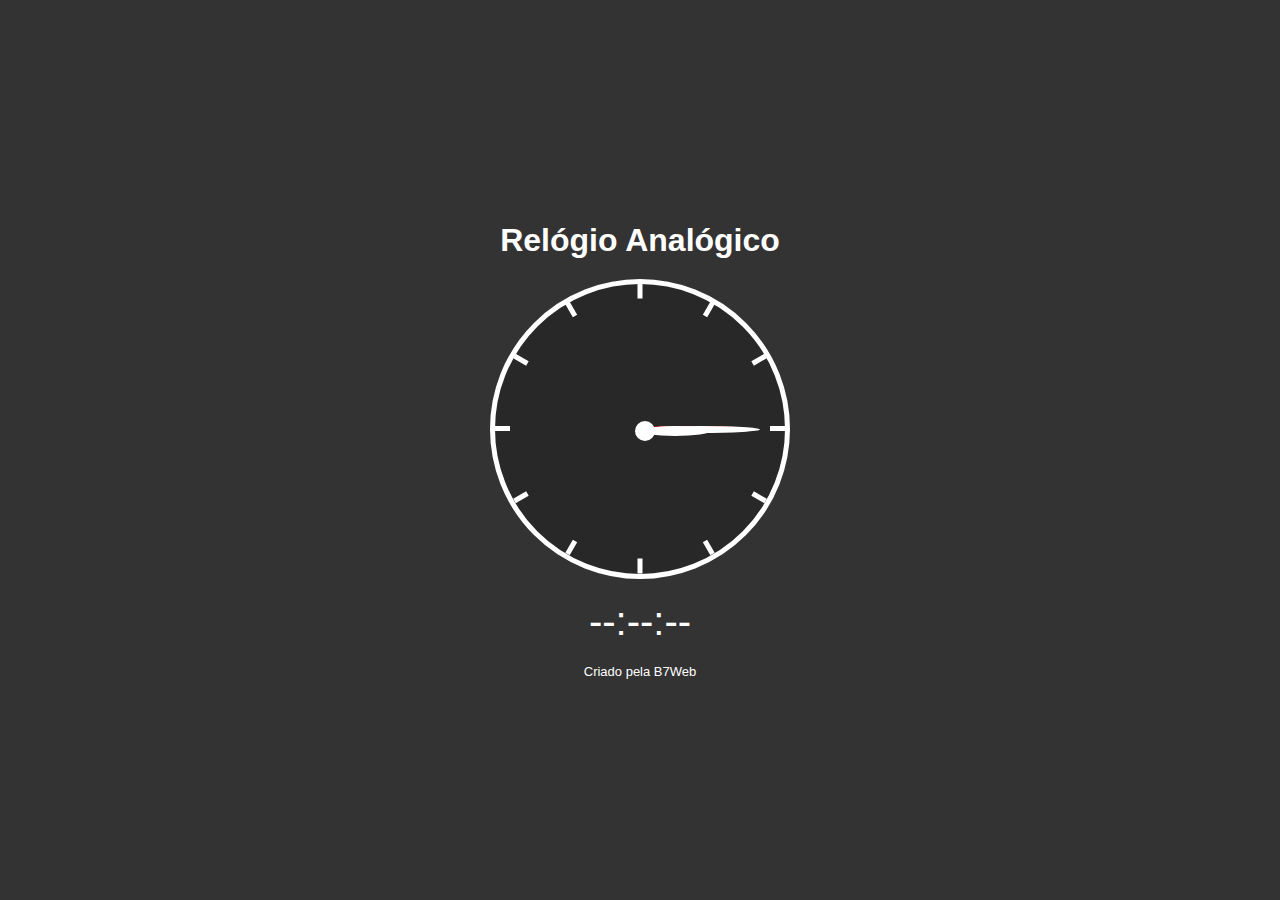
<file: analog-clock/index.html>
<!DOCTYPE html>
<html lang="pt">
<head>
    <meta charset="UTF-8">
    <meta http-equiv="X-UA-Compatible" content="IE=edge">
    <meta name="viewport" content="width=device-width, initial-scale=1.0">
    <title>Relógio Analógico</title>
    <link rel="stylesheet" href="style.css" />
</head>
<body>
    <h1>Relógio Analógico</h1>

    <div class="relogio">
        <div class="riscos">
            <div class="risco" style="transform: rotate(0deg)"><div class="ponto"></div></div>
            <div class="risco" style="transform: rotate(30deg)"><div class="ponto"></div></div>
            <div class="risco" style="transform: rotate(60deg)"><div class="ponto"></div></div>
            <div class="risco" style="transform: rotate(90deg)"><div class="ponto"></div></div>
            <div class="risco" style="transform: rotate(120deg)"><div class="ponto"></div></div>
            <div class="risco" style="transform: rotate(150deg)"><div class="ponto"></div></div>
            <div class="risco" style="transform: rotate(180deg)"><div class="ponto"></div></div>
            <div class="risco" style="transform: rotate(210deg)"><div class="ponto"></div></div>
            <div class="risco" style="transform: rotate(240deg)"><div class="ponto"></div></div>
            <div class="risco" style="transform: rotate(270deg)"><div class="ponto"></div></div>
            <div class="risco" style="transform: rotate(300deg)"><div class="ponto"></div></div>
            <div class="risco" style="transform: rotate(330deg)"><div class="ponto"></div></div>
        </div>
        <div class="ponteiros">
            <div class="p p_s"></div>
            <div class="p p_m"></div>
            <div class="p p_h"></div>
            <div class="encaixe"></div>
        </div>
    </div>
    <div class="digital">--:--:--</div>

    <footer>Criado pela B7Web</footer>

    <script src="script.js"></script>
</body>
</html>
</file>
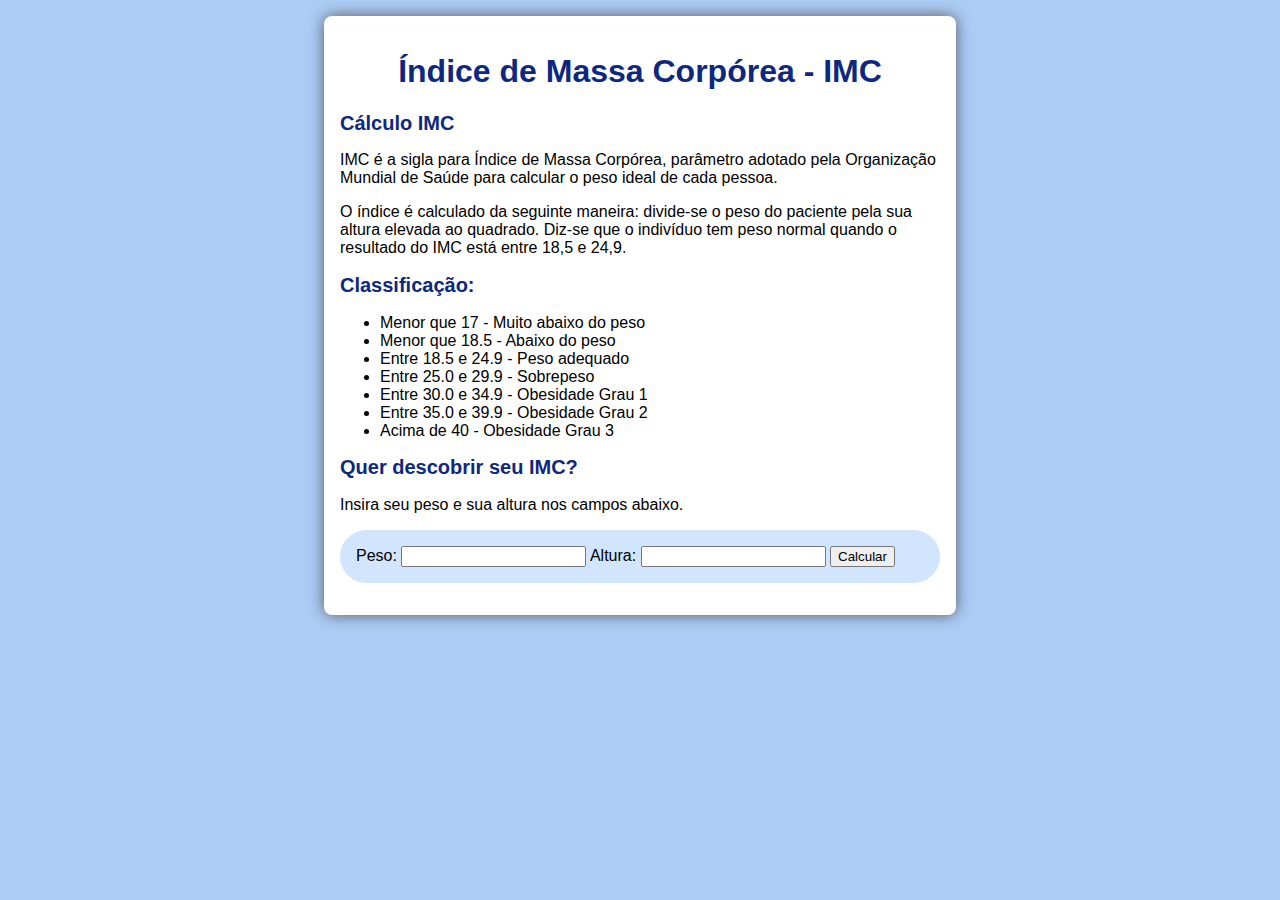
<file: calculadora de IMC/index.html>
<!DOCTYPE html>
<html lang="pt-BR">
<head>
    <meta charset="UTF-8">
    <meta http-equiv="X-UA-Compatible" content="IE=edge">
    <meta name="viewport" content="width=device-width, initial-scale=1.0">
    <title>IMC</title>
    <link rel="stylesheet" href="style.css">
    <script src="script.js"></script>
</head>
<body>
    <section>
        <h1>Índice de Massa Corpórea - IMC</h1>
        <h2>Cálculo IMC</h2>
        <p>
            IMC é a sigla para Índice de Massa Corpórea, parâmetro adotado pela Organização Mundial de Saúde para calcular o peso ideal de cada pessoa.
        </p>
        <p>
            O índice é calculado da seguinte maneira: divide-se o peso do paciente pela sua altura elevada ao quadrado. Diz-se que o indivíduo tem peso normal quando o resultado do IMC está entre 18,5 e 24,9.
        </p>
        <h2>Classificação:</h2>
        <p>
            <ul>
            <li>Menor que 17 - Muito abaixo do peso</li>
            <li>Menor que 18.5 - Abaixo do peso</li>
            <li>Entre 18.5 e 24.9 - Peso adequado</li>
            <li>Entre 25.0 e 29.9 - Sobrepeso</li>
            <li>Entre 30.0 e 34.9 - Obesidade Grau 1</li>
            <li> Entre 35.0 e 39.9 - Obesidade Grau 2</li>
            <li>Acima de 40 - Obesidade Grau 3</li>
            </ul>
        </p>
        <h2>Quer descobrir seu IMC?</h2>
        <p>
            Insira seu peso e sua altura nos campos abaixo.
        </p>
        <form id="lol">
            <label for="peso">
                Peso:
                <input type="number" name="peso">
            </label>
            <label for="altura">
                Altura:
                <input type="number" name="altura">
            </label>
            <input type="button" value="Calcular" onclick="calcular()">
        </form>
        <p id="resultado"></p>
        
    </section>
</body>
</html>
</file>
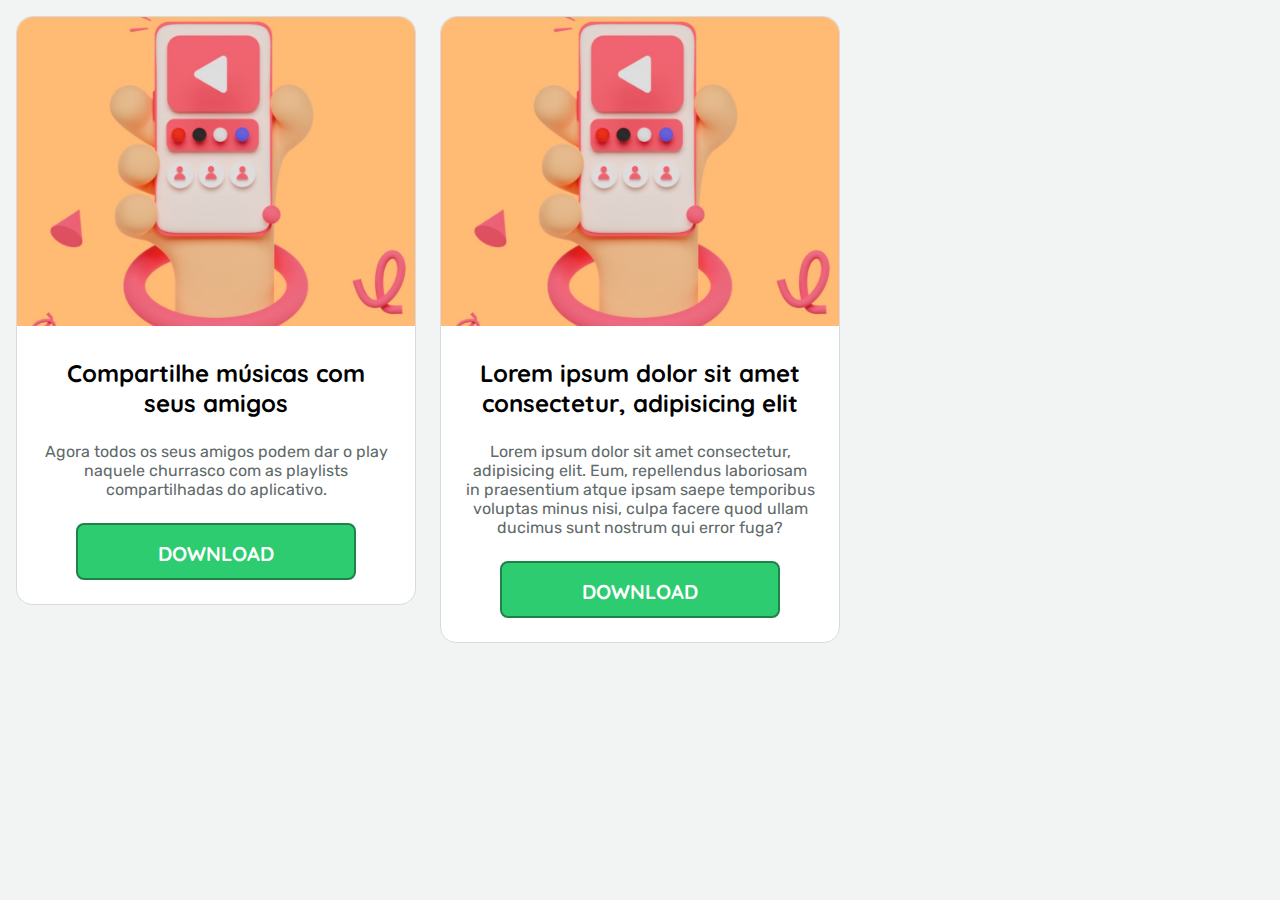
<file: card/index.html>
<!DOCTYPE html>
<html lang="pt-br">
<head>
  <meta charset="UTF-8">
  <meta http-equiv="X-UA-Compatible" content="IE=edge">
  <meta name="viewport" content="width=device-width, initial-scale=1.0">
  <title>Card</title>
  <link rel="stylesheet" href="style.css">
</head>
<body>
  <div class="container">
    <div>
      <div class="card">
        <img class="img-card" src="imagens/Image 1@3x.jpg" alt="card">
        <h1 class="title-card">
          Compartilhe músicas com seus amigos
        </h1>
        <p class="p-card">
          Agora todos os seus amigos podem dar o play naquele churrasco  com as playlists compartilhadas do aplicativo.
        </p>
        <button class="button button-green">Download</button>
      </div>
    </div>
    <div>
      <div class="card">
        <img class="img-card" src="imagens/Image 1@3x.jpg" alt="card">
        <h1 class="title-card">
          Lorem ipsum dolor sit amet consectetur, adipisicing elit
        </h1>
        <p class="p-card">
          Lorem ipsum dolor sit amet consectetur, adipisicing elit. Eum, repellendus laboriosam in praesentium atque ipsam saepe temporibus voluptas minus nisi, culpa facere quod ullam ducimus sunt nostrum qui error fuga?
        </p>
        <button class="button button-green">Download</button>
      </div>
    </div>
  </div>
</body>
</html>
</file>
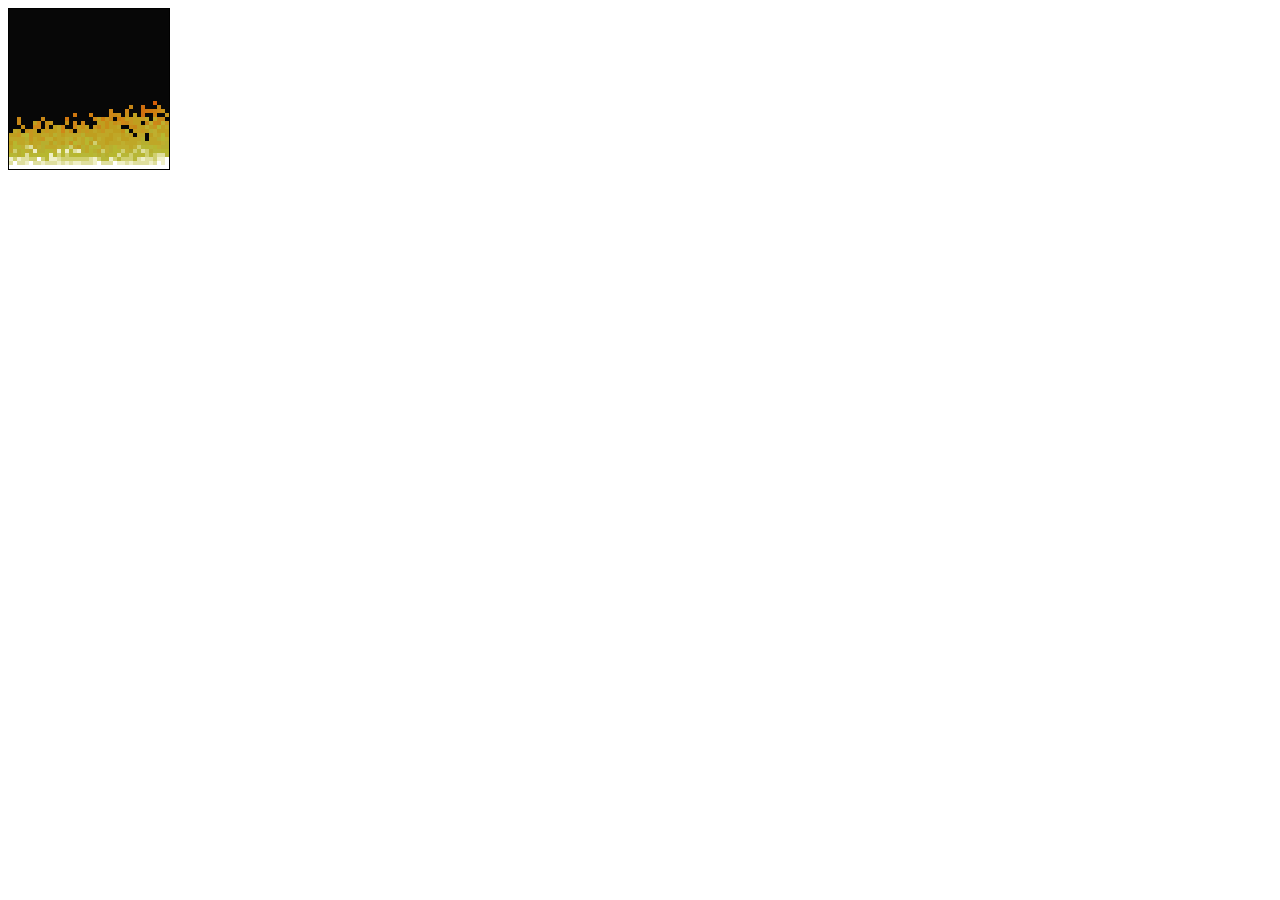
<file: doom-fire-algorithm/index.html>
<!DOCTYPE html>
<html lang="en">
<head>
    <meta charset="UTF-8">
    <meta http-equiv="X-UA-Compatible" content="IE=edge">
    <meta name="viewport" content="width=device-width, initial-scale=1.0">
    <title>Doom Fire</title>
    <link rel="stylesheet" href="style.css">
</head>
<body>
    <div id="fireCanvas"></div>
    <script src="fire.js"></script>
</body>
</html>
</file>
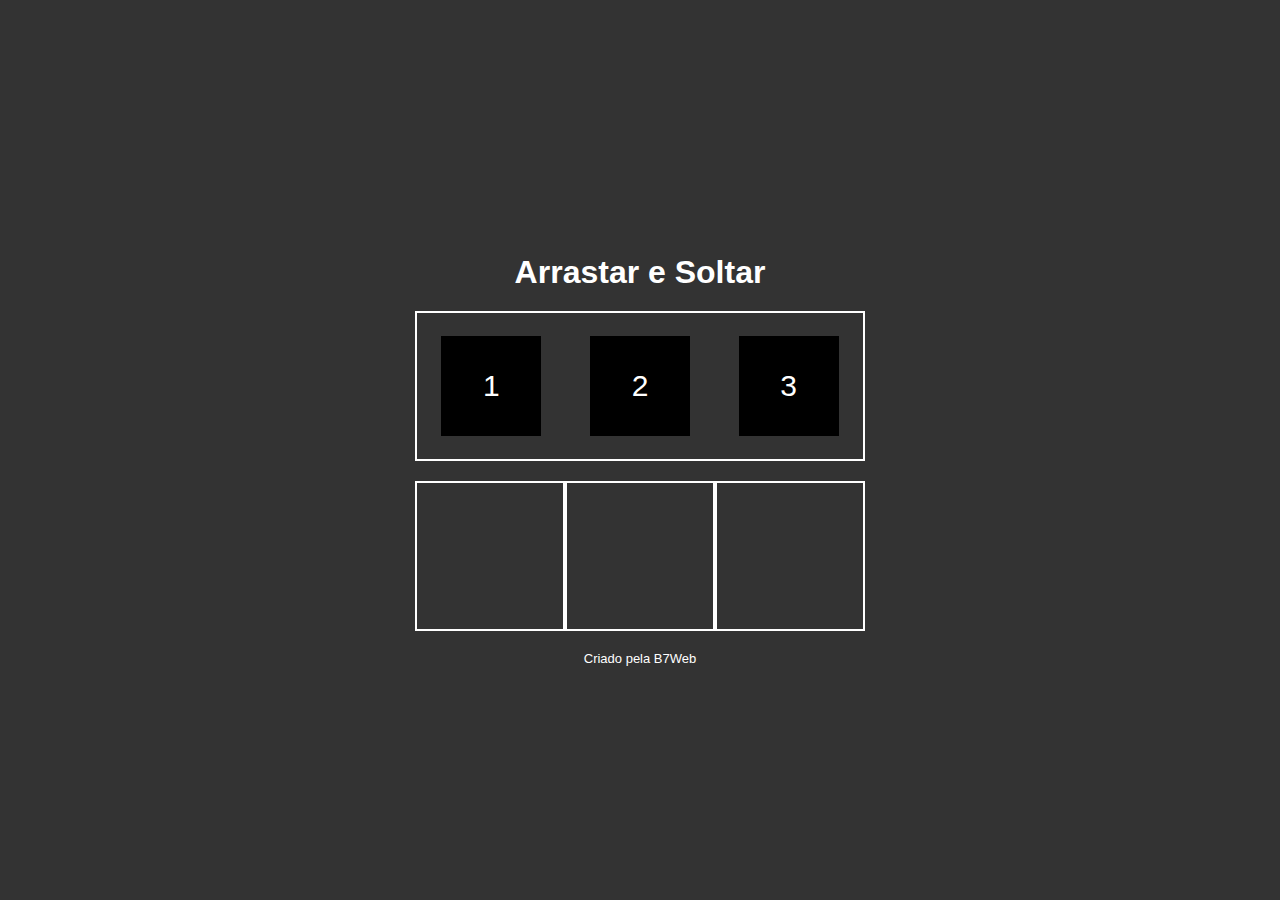
<file: dragndrop/index.html>
<!DOCTYPE html>
<html lang="pt">
<head>
    <meta charset="UTF-8">
    <meta http-equiv="X-UA-Compatible" content="IE=edge">
    <meta name="viewport" content="width=device-width, initial-scale=1.0">
    <title>Arrastar e Soltar</title>
    <link rel="stylesheet" href="style.css" />
</head>
<body>
    <h1>Arrastar e Soltar</h1>

    <div class="neutralArea">
        <div class="item" draggable="true">1</div>
        <div class="item" draggable="true">2</div>
        <div class="item" draggable="true">3</div>
    </div>

    <div class="areas">
        <div class="area" data-name="a"></div>
        <div class="area" data-name="b"></div>
        <div class="area" data-name="c"></div>
    </div>

    <footer>Criado pela B7Web</footer>

    <script src="script.js"></script>
</body>
</html>
</file>
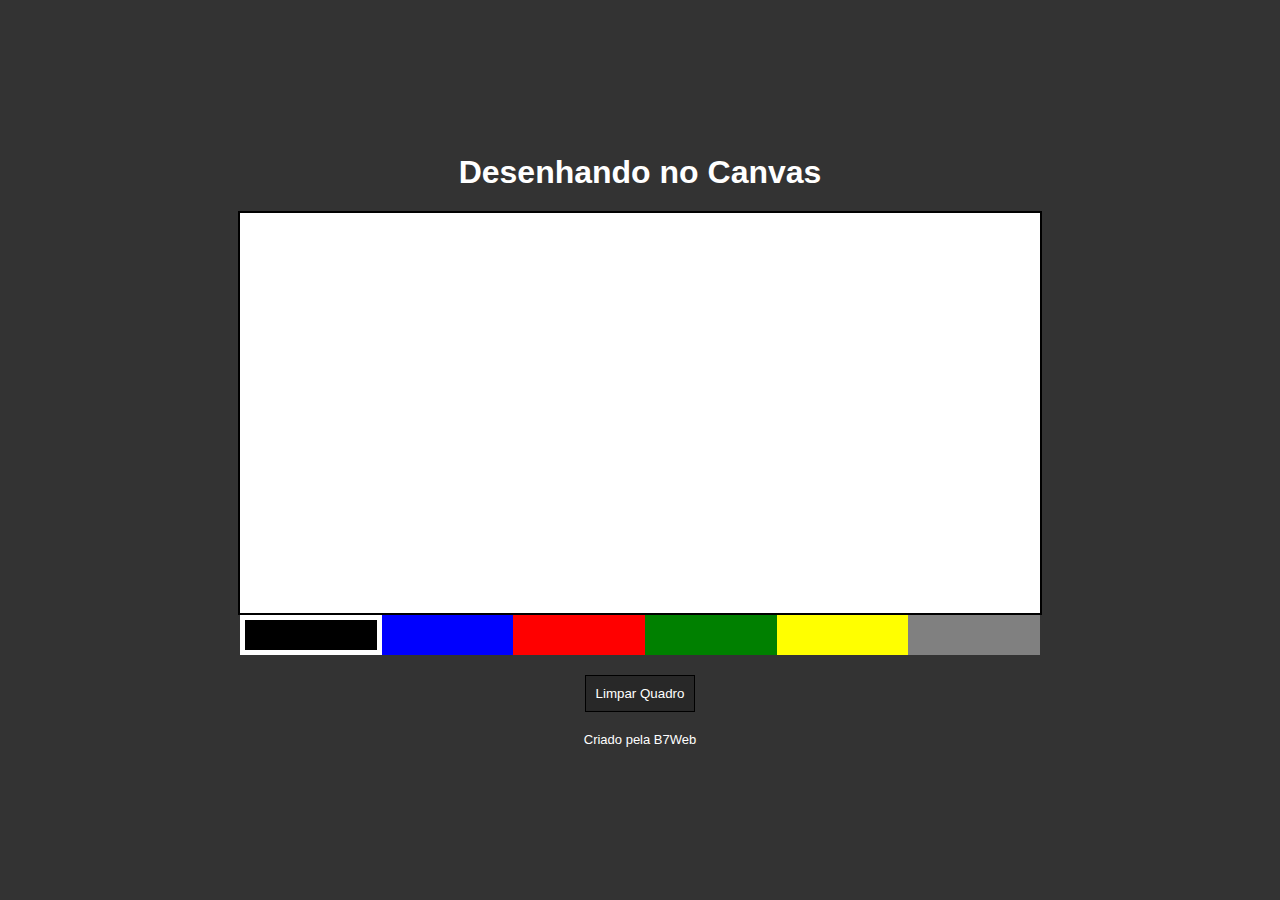
<file: drawing_base/index.html>
<!DOCTYPE html>
<html lang="pt">
<head>
    <meta charset="UTF-8">
    <meta http-equiv="X-UA-Compatible" content="IE=edge">
    <meta name="viewport" content="width=device-width, initial-scale=1.0">
    <title>Desenhando no Canvas</title>
    <link rel="stylesheet" href="style.css" />
</head>
<body>
    <h1>Desenhando no Canvas</h1>

    <canvas id="tela" width="800" height="400"></canvas>

    <div class="colorArea">
        <div data-color="black" style="background-color: black" class="color active"></div>
        <div data-color="blue" style="background-color: blue" class="color"></div>
        <div data-color="red" style="background-color: red" class="color"></div>
        <div data-color="green" style="background-color: green" class="color"></div>
        <div data-color="yellow" style="background-color: yellow" class="color"></div>
        <div data-color="gray" style="background-color: gray" class="color"></div>
    </div>

    <button class="clear">Limpar Quadro</button>

    <footer>Criado pela B7Web</footer>

    <script src="script.js"></script>
</body>
</html>
</file>
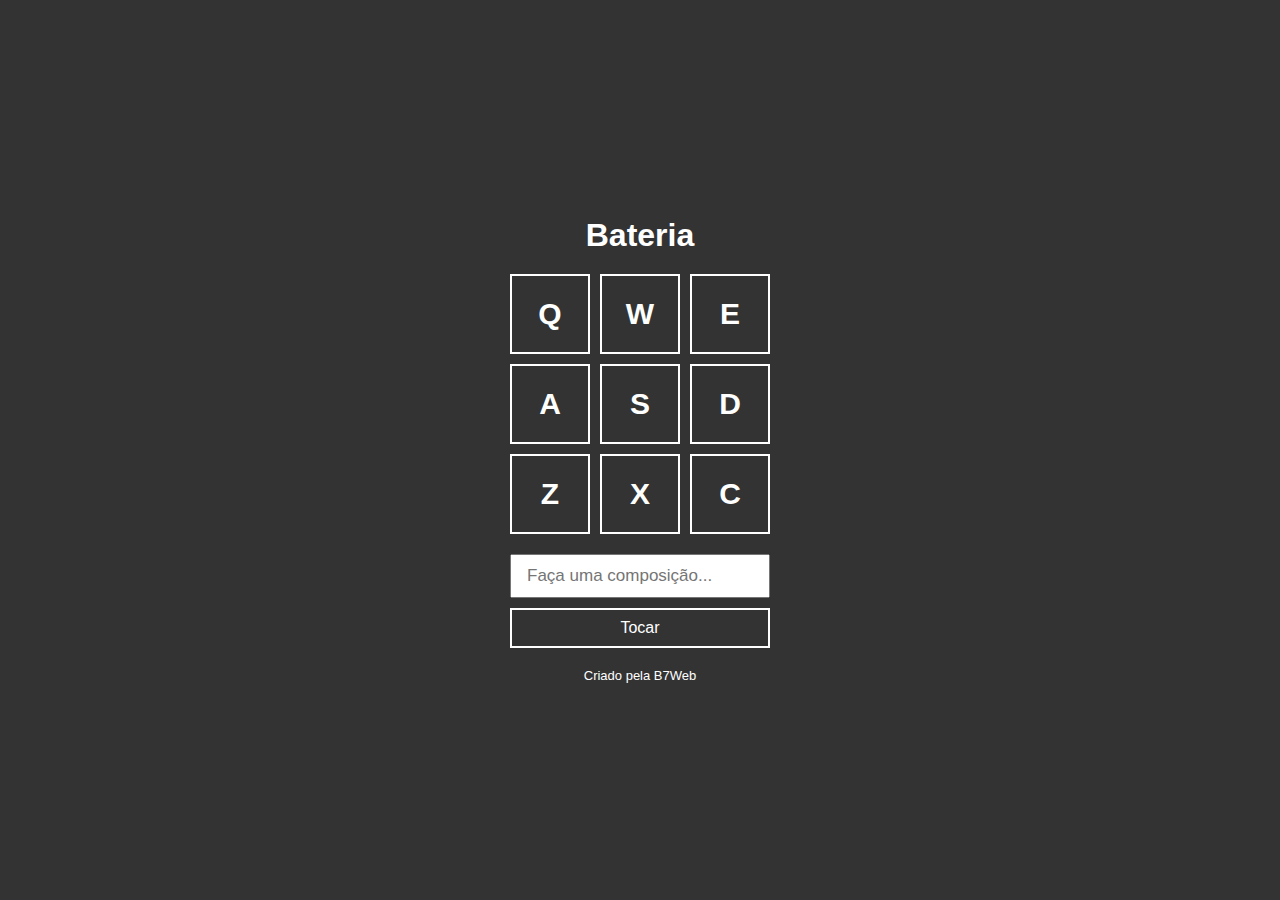
<file: drum/index.html>
<!DOCTYPE html>
<html lang="pt">
<head>
    <meta charset="UTF-8">
    <meta http-equiv="X-UA-Compatible" content="IE=edge">
    <meta name="viewport" content="width=device-width, initial-scale=1.0">
    <title>Bateria</title>
    <link rel="stylesheet" href="style.css" />
</head>
<body>
    <h1>Bateria</h1>

    <div class="keys">
        <div data-key="keyq" class="key">Q</div>
        <div data-key="keyw" class="key">W</div>
        <div data-key="keye" class="key">E</div>

        <div data-key="keya" class="key">A</div>
        <div data-key="keys" class="key">S</div>
        <div data-key="keyd" class="key">D</div>

        <div data-key="keyz" class="key">Z</div>
        <div data-key="keyx" class="key">X</div>
        <div data-key="keyc" class="key">C</div>
    </div>
    <div class="composer">
        <input type="text" id="input" placeholder="Faça uma composição..." />
        <button>Tocar</button>
    </div>

    <footer>Criado pela B7Web</footer>

    <audio id="s_keyq" src="sounds/keyq.wav"></audio>
    <audio id="s_keyw" src="sounds/keyw.wav"></audio>
    <audio id="s_keye" src="sounds/keye.wav"></audio>
    <audio id="s_keya" src="sounds/keya.wav"></audio>
    <audio id="s_keys" src="sounds/keys.wav"></audio>
    <audio id="s_keyd" src="sounds/keyd.wav"></audio>
    <audio id="s_keyz" src="sounds/keyz.wav"></audio>
    <audio id="s_keyx" src="sounds/keyx.wav"></audio>
    <audio id="s_keyc" src="sounds/keyc.wav"></audio>
    
    <script src="script.js"></script>
</body>
</html>
</file>
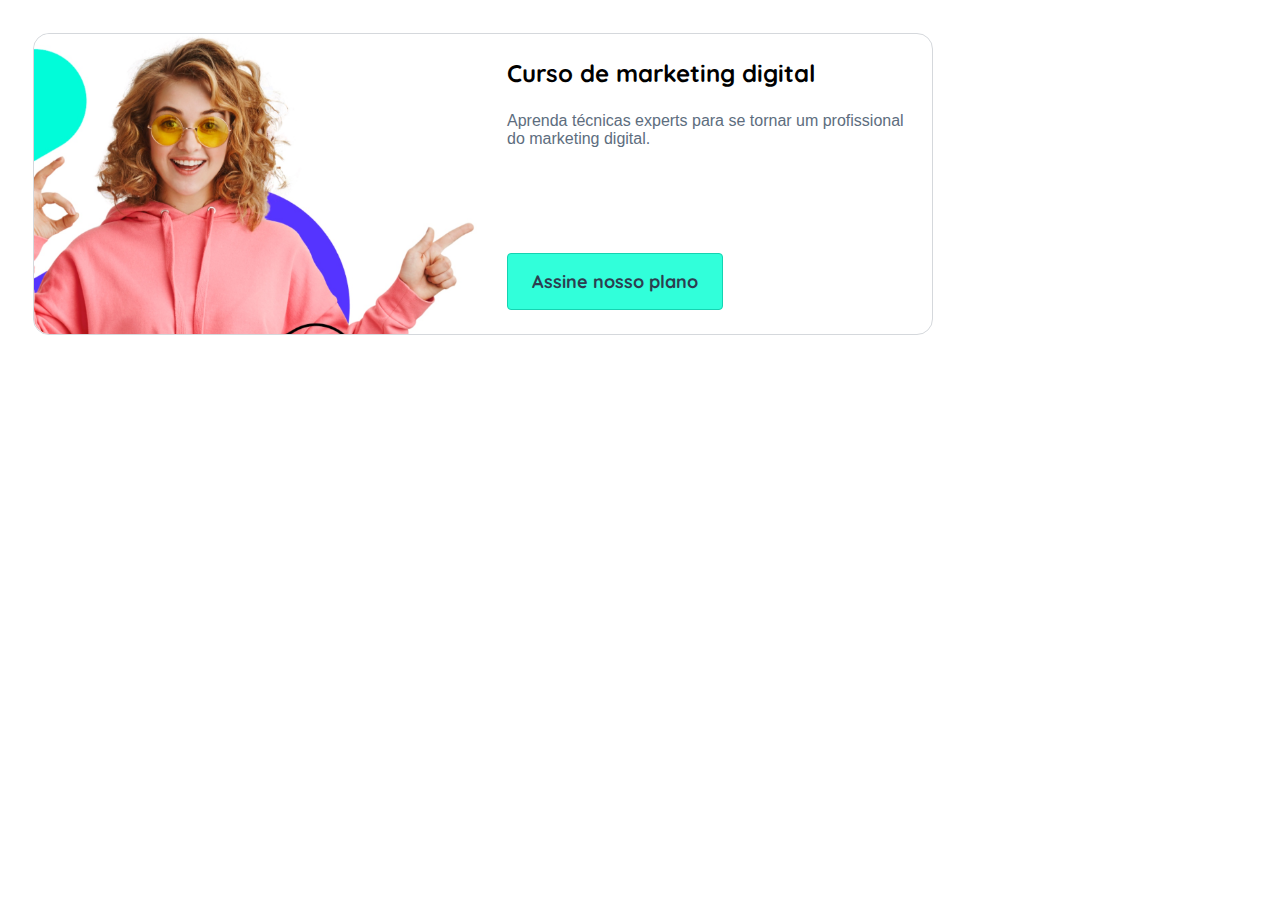
<file: hero/index.html>
<!DOCTYPE html>
<html lang="pt-br">
<head>
    <meta charset="UTF-8">
    <meta http-equiv="X-UA-Compatible" content="IE=edge">
    <meta name="viewport" content="width=device-width, initial-scale=1.0">
    <title>Hero</title>
    <link rel="stylesheet" href="style.css">
</head>
<body>
    <div class="container">
        <div class="hero">
            <div class="img-wrapper">
                <img class="img-hero" src="imagens/Image 1@3x.jpg" alt="imghero">
            </div>
            <div class="content-hero">
                <div>
                    <h1 class="h1-hero">Curso de marketing digital</h1>
                    <p class="p-hero">Aprenda técnicas experts para se tornar um profissional do marketing digital.</p>
                </div>
                <div><button class="button">Assine nosso plano</button></div>
            </div>
        </div>
    </div>
</body>
</html>
</file>
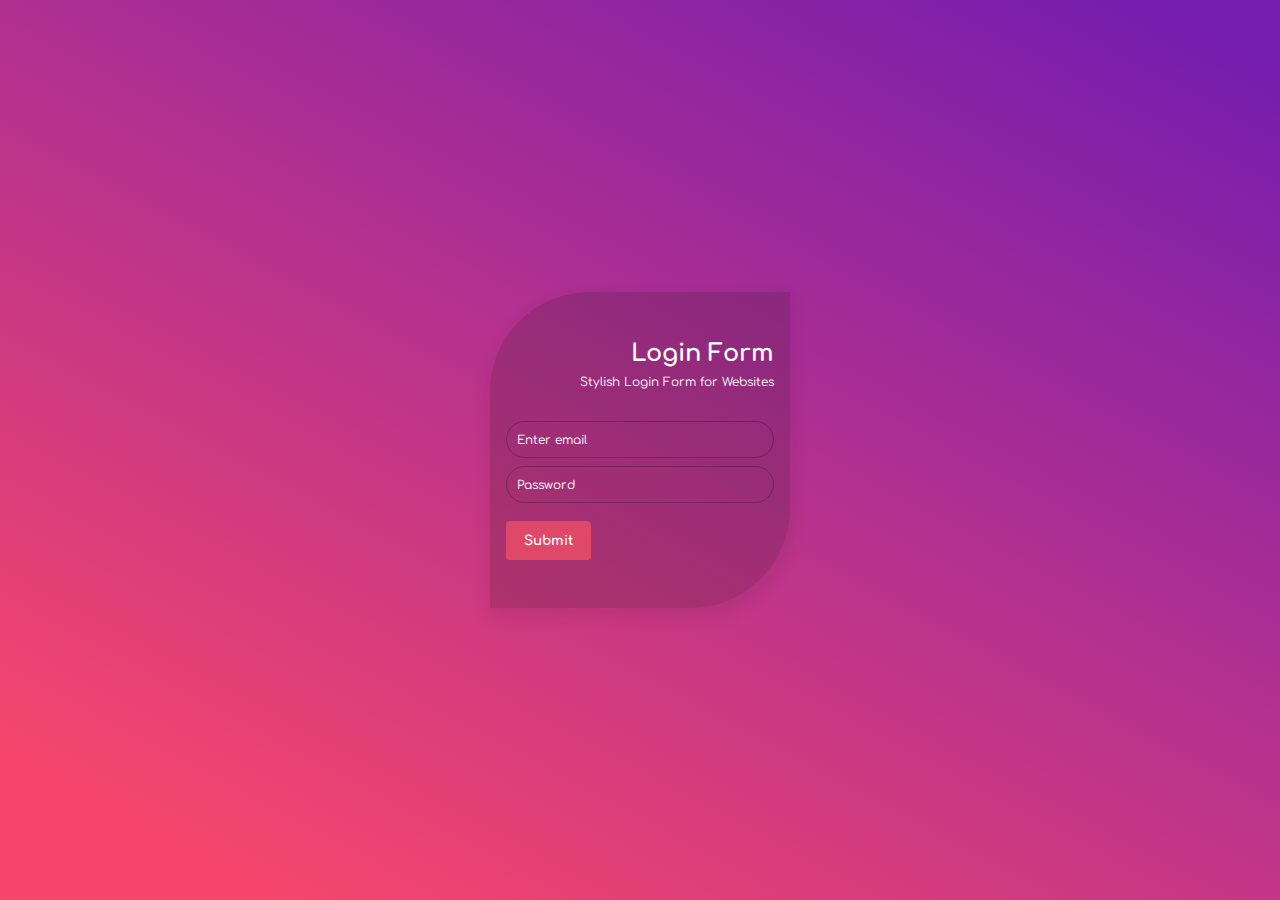
<file: login/index.html>
<!DOCTYPE html>
<html lang="pt-br">
<head>
    <meta charset="UTF-8">
    <meta http-equiv="X-UA-Compatible" content="IE=edge">
    <meta name="viewport" content="width=device-width, initial-scale=1.0">
    <title>Login</title>
    <link rel="stylesheet" href="style.css">
    <link rel="preconnect" href="https://fonts.gstatic.com">
    <link href="https://fonts.googleapis.com/css2?family=Comfortaa:wght@400;700&display=swap" rel="stylesheet">
</head>
<body>
    <div class="login-form">
        <h1>Login Form</h1>
        <p>Stylish Login Form for Websites</p>
        <form>
            <input type="email" name="email" placeholder="Enter email">
            <input type="password" name="password" placeholder="Password">
            <input type="submit" value="Submit">
        </form>
    </div>
</body>
</html>
</file>
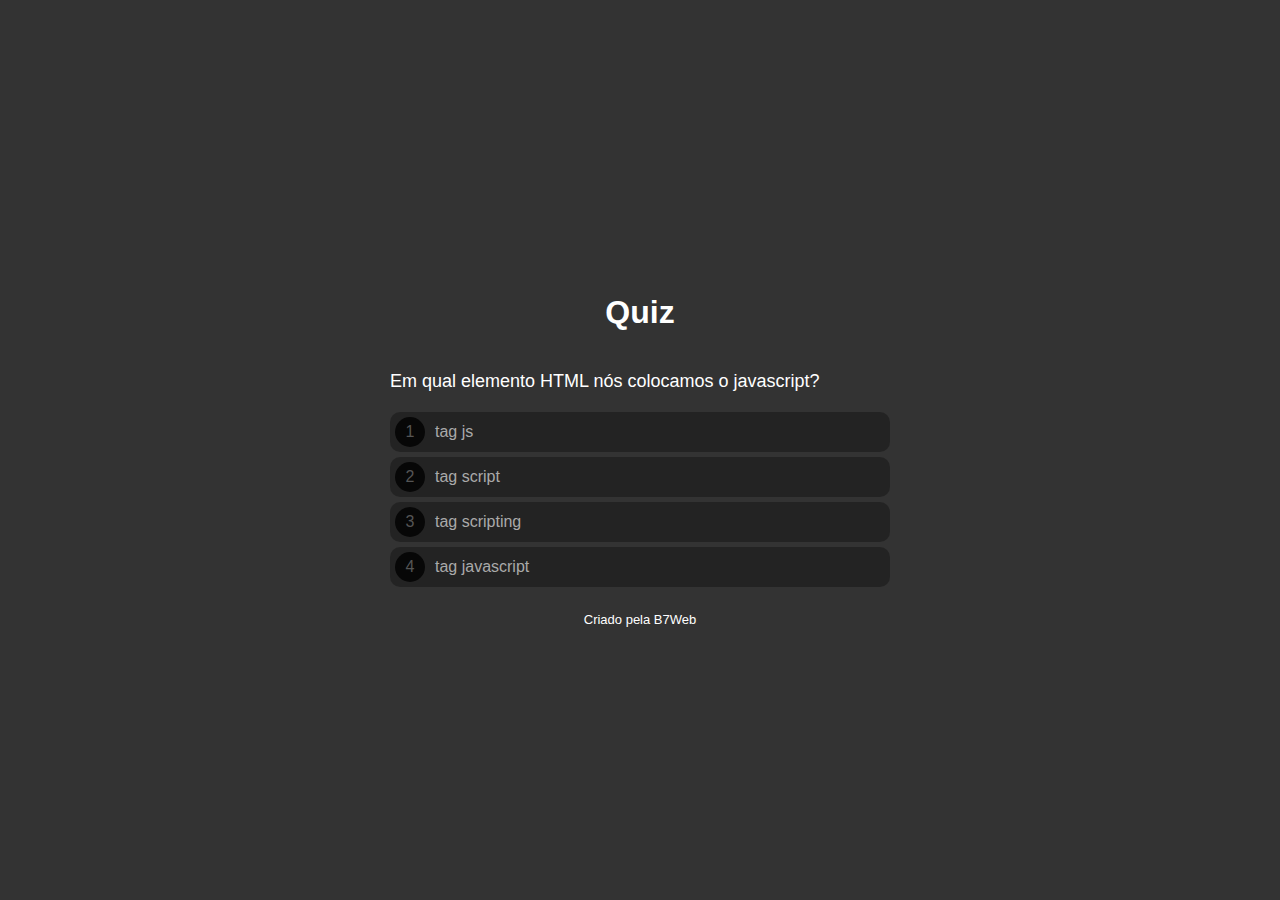
<file: quiz/index.html>
<!DOCTYPE html>
<html lang="pt">
<head>
    <meta charset="UTF-8">
    <meta http-equiv="X-UA-Compatible" content="IE=edge">
    <meta name="viewport" content="width=device-width, initial-scale=1.0">
    <title>Quiz</title>
    <link rel="stylesheet" href="style.css" />
</head>
<body>
    <div class="progress">
        <div class="progress--bar"></div>
    </div>

    <h1>Quiz</h1>

    <div class="questionArea">
        <div class="question">...</div>
        <div class="options">
            
        </div>
    </div>

    <div class="scoreArea">
        <img src="prize.png" class="prizeImage" />
        <div class="scoreText1">Parabéns!</div>
        <div class="scorePct">Acertou 99%</div>
        <div class="scoreText2">Você respondeu 9 questões e acertou 8.</div>
        <button>Fazer novamente</button>
    </div>

    <footer>Criado pela B7Web</footer>

    <script src="questions.js"></script>
    <script src="script.js"></script>
</body>
</html>
</file>
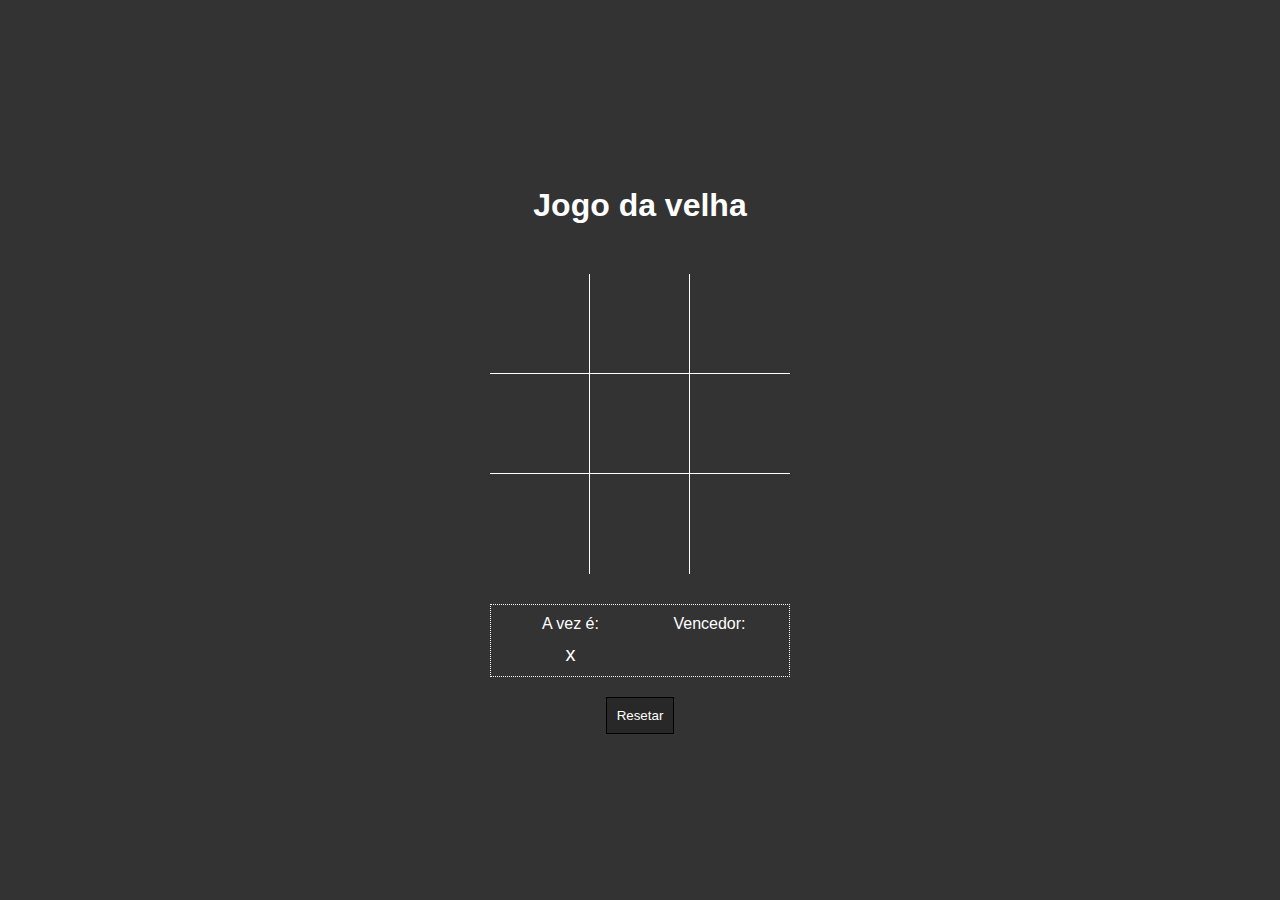
<file: tic-tac-toe/index.html>
<!DOCTYPE html>
<html lang="pt">
<head>
    <meta charset="UTF-8">
    <meta http-equiv="X-UA-Compatible" content="IE=edge">
    <meta name="viewport" content="width=device-width, initial-scale=1.0">
    <title>Jogo da velha</title>
    <link rel="stylesheet" href="style.css" />
</head>
<body>
    <h1>Jogo da velha</h1>

    <div class="area">
        <div data-item="a1" class="item b r"></div>
        <div data-item="a2" class="item b r"></div>
        <div data-item="a3" class="item b"></div>

        <div data-item="b1" class="item b r"></div>
        <div data-item="b2" class="item b r"></div>
        <div data-item="b3" class="item b"></div>

        <div data-item="c1" class="item r"></div>
        <div data-item="c2" class="item r"></div>
        <div data-item="c3" class="item"></div>
    </div>

    <div class="info">
        <div class="infoitem">
            <div class="infotitulo">A vez é:</div>
            <div class="infocorpo vez">--</div>
        </div>
        <div class="infoitem">
            <div class="infotitulo">Vencedor:</div>
            <div class="infocorpo resultado">--</div>
        </div>
    </div>

    <button class="reset">Resetar</button>

    <script src="script.js"></script>
</body>
</html>
</file>
<file: analog-clock/style.css>
* {
    margin: 0;
    padding: 0;
    box-sizing: border-box;
}

body {
    display: flex;
    min-height: 100vh;
    justify-content: center;
    align-items: center;
    flex-direction: column;
    background-color: #333;
    font-family: Arial, Helvetica, sans-serif;
}

h1 {
    color: #FFF;
    margin-bottom: 20px;
}

.relogio {
    width: 300px;
    height: 300px;
    border: 5px solid #FFF;
    border-radius: 50%;
    background-color: rgba(0, 0, 0, 0.2);
}

.riscos {
    width: 100%;
    height: 100%;
    padding-left: 50%;
    padding-top: 50%;
    margin-top: -3px;
}
.risco {
    width: 145px;
    height: 5px;
    position: absolute;
    transform-origin: left;
    display: flex;
    justify-content: flex-end;
}
.risco .ponto {
    width: 15px;
    height: 100%;
    background-color: #FFF;
}

.ponteiros {
    width: 100%;
    height: 100%;
    padding-left: 50%;
    padding-top: 50%;
    margin-top: -100%;
}
.p {
    transform-origin: left;
    transform: rotate(0deg);
    border-radius: 50%;
    position: absolute;
}

.p_s {
    width: 100px;
    height: 3px;
    background-color: #F00;
}
.p_m {
    width: 120px;
    height: 7px;
    background-color: #FFF;
}
.p_h {
    width: 70px;
    height: 10px;
    background-color: #FFF;
}
.encaixe {
    width: 20px;
    height: 20px;
    background-color: #FFF;
    border-radius: 50%;
    position: absolute;
    margin-top: -5px;
    margin-left: -5px;
}
.digital {
    color: #FFF;
    font-size: 40px;
    margin-top: 20px;
}

footer {
    margin-top: 20px;
    color: #FFF;
    font-size: 13px;
}
</file>
<file: calculadora de IMC/style.css>
body {
    background-color: rgb(173, 205, 247);
    font-family: Arial, Helvetica, 
    sans-serif;
    margin: 1rem;
    color: rgb(0, 0, 0);

}
section {
    background-color: white;
    box-shadow: 0 0 1em rgba(66, 66, 66, 0.829);
    border-radius: 8px;
    width: 600px;
    margin: auto;
    padding: 1rem;
}
h1 {
    color: rgb(13, 40, 128);
    display: flex;
    justify-content: center;
}
h2 {
    color: rgb(13, 40, 128);
    font-size: 20px;
    padding: 0;
}
form {
    background-color: rgb(210, 229, 255);
    padding: 1rem;
    border-radius: 32px;

}
</file>
<file: card/style.css>
@charset 'UTF-8';
@import url('https://fonts.googleapis.com/css2?family=Rubik:wght@300&display=swap');
@import url('https://fonts.googleapis.com/css2?family=Quicksand:wght@400;700&display=swap');

:root {
    --title-font: 'Quicksand', sans-serif;
    --body-font: 'Rubik', sans-serif;
    --green-400: #58d68d;
    --green-500: #2ecc71;
    --green-700: #239b56;
    --green-800: #1d8348;
    --gray-50: #F2F4F4;
    --gray-100: #d6dbdf;
    --gray-800: #616a6a;
}
* {
    box-sizing: border-box;
}
body {
    margin: 0;
    background-color: var(--gray-50);
}

.container {
    display: grid;
    grid-template-columns: repeat(auto-fill, minmax(320px, 1fr));
    gap: 1.5rem;
    padding: 1rem;
}

.card {
    border-color: var(--gray-100);
    border-style: solid;
    border-width: 1px;
    border-radius: 16px;
    display: flex;
    flex-direction: column;
    align-items: center;
    background-color: white;
}
.img-card {
    width: 100%;
    height: 309px;
    border-radius: 16px 16px 0 0;
    object-fit: cover;
    margin-bottom: 32px;
    
}
.title-card {
    font-family: var(--title-font);
    font-size: 24px;
    font-weight: bold;
    color: black;
    text-align: center;
    margin: 0px 24px 24px;
}
.p-card {
    font-family: var(--body-font);
    font-size: 16px;
    color: var(--gray-800);
    text-align: center;
    margin: 0 24px 24px;
}

.button {
    font-family: var(--title-font);
    font-weight: bold;
    font-size: 20px;
    text-transform: uppercase;
    text-decoration: none;
    color: white;
    width: 100%;
    max-width: 280px;
    height: 57px;
    border-width: 2px;
    border-radius: 8px;
    border-style: solid;
    padding: 16px 24px;
    margin: 0 24px 24px;
    display: flex;
    justify-content: center;
}
.button:focus {
    outline: none;
    box-shadow: none;
}
.button-green {
    background-color: var(--green-500);
    border-color: var(--green-800);
}
.button-green:hover {
    background-color: var(--green-400);
    border-color: var(--green-700);
}
.button-green:active {
    background-color: var(--green-700);
}
</file>
<file: doom-fire-algorithm/style.css>
table {
    border-collapse: collapse;
    border-style: solid;
    border-width: 1px;
    border-color: #000;
}

td {
    width: 50px;
    height: 50px;
    border-style: solid;
    border-width: 1px;
    border-color: #000;
    text-align: center;
    vertical-align: center;
    font-family: monospace;
    font-size: 18px;
    position: relative;
}

.pixel-index {
    font-size: 10px;
    display: inline-block;
    position: absolute;
    top: 2px;
    right: 2px;
    color: #999;
}

td.pixel {
    width: 4px;
    height: 4px;
    border: 0;
}
</file>
<file: dragndrop/style.css>
* {
    margin: 0;
    padding: 0;
    box-sizing: border-box;
}

body {
    display: flex;
    min-height: 100vh;
    justify-content: center;
    align-items: center;
    flex-direction: column;
    background-color: #333;
    font-family: Arial, Helvetica, sans-serif;
}

h1 {
    color: #FFF;
    margin: 20px 0;
}

.neutralArea {
    width: 450px;
    height: 150px;
    display: flex;
    justify-content: space-around;
    align-items: center;
    border: 2px solid #FFF;
}
.item {
    width: 100px;
    height: 100px;
    background-color: #000;
    color: #FFF;
    font-size: 30px;
    display: flex;
    justify-content: center;
    align-items: center;
    cursor: grab;
}
.item.dragging {
    opacity: 0.5;
}
.areas {
    width: 450px;
    display: flex;
    margin-top: 20px;
}
.areas.correct .area {
    border: 2px solid #00FF00;
}
.area {
    width: 150px;
    height: 150px;
    border: 2px solid #FFF;
    display: flex;
    justify-content: center;
    align-items: center;
}
.hover {
    background-color: rgba(0, 0, 0, 0.3);
}
footer {
    margin-top: 20px;
    color: #FFF;
    font-size: 13px;
}
</file>
<file: drawing_base/style.css>
* {
    margin: 0;
    padding: 0;
    box-sizing: border-box;
}

body {
    display: flex;
    min-height: 100vh;
    justify-content: center;
    align-items: center;
    flex-direction: column;
    background-color: #333;
    font-family: Arial, Helvetica, sans-serif;
}

h1 {
    color: #FFF;
    margin-bottom: 20px;
}

#tela {
    border: 2px solid #000;
    background-color: #FFF;
    cursor: crosshair;
}

.colorArea {
    width: 800px;
    display: flex;
}
.color {
    flex: 1;
    height: 40px;
    cursor: pointer;
}
.color.active {
    border: 5px solid #FFF;
}

.clear {
    border: 1px solid #000;
    background-color: rgba(0, 0, 0, 0.2);
    color: #FFF;
    padding: 10px;
    margin-top: 20px;
    cursor: pointer;
}

footer {
    margin-top: 20px;
    color: #FFF;
    font-size: 13px;
}
</file>
<file: drum/style.css>
* {
    margin: 0;
    padding: 0;
    box-sizing: border-box;
}
body {
    display: flex;
    min-height: 100vh;
    justify-content: center;
    align-items: center;
    flex-direction: column;
    background-color: #333;
    font-family: Arial, Helvetica, sans-serif;
}

h1 {
    color: #FFF;
    margin-bottom: 20px;
}
.keys {
    display: grid;
    grid-template-columns: repeat(3, 1fr);
    gap: 10px;
}
.key {
    width: 80px;
    height: 80px;
    border: 2px solid #FFF;
    color: #FFF;
    display: flex;
    justify-content: center;
    align-items: center;
    font-size: 30px;
    font-weight: bold;
}
.key.active {
    border: 2px solid #FF0;
    color: #FF0;
}

.composer {
    width: 260px;
    margin-top: 20px;
}
.composer #input {
    width: 100%;
    outline: none;
    font-size: 17px;
    padding: 10px 15px;
}
.composer button {
    width: 100%;
    height: 40px;
    background: none;
    border: 2px solid #FFF;
    color: #FFF;
    font-size: 16px;
    margin-top: 10px;
    cursor: pointer;
}
.composer button:hover {
    background-color: rgba(0, 0, 0, 0.2);
}

footer {
    margin-top: 20px;
    color: #FFF;
    font-size: 13px;
}
</file>
<file: hero/style.css>
@charset 'UTF-8';
@import url('https://fonts.googleapis.com/css2?family=Quicksand:wght@700&display=swap');
@import url('https://fonts.googleapis.com/css2?family=Quicksand:wght@400;700&display=swap');


:root {
    --title-font: 'Quicksand', sans-serif;
    --body-font: 'Rubik', sans-serif;
    --gray-100: #d5d8dc;
    --gray-400: #5d6d7e;
    --gray-500: #2c3e50;
    --cyan-500: #31ffda;
    --cyan-700: #16d3b1;
}
 
body {
    font-family: var(--body-font);
    font-size: 16px;
    color: var(--gray-400);
}

.container {
    max-width: 900px;
    padding: 25px 25px;
}
.hero {
    min-height: 300px;
    display: flex;
    flex-direction: row;
    border-color: var(--gray-100);
    border-style: solid;
    border-width: 1px;
    border-radius: 16px;
}
.img-wrapper {
    width: 50%;
    position: relative;
}
.img-hero {
    width: 100%;
    height: 100%;
    object-fit: cover;
    border-radius: 16px 0 0 16px;
    position: absolute;
    object-position: top;
}
.content-hero {
    display: flex;
    flex-direction: column;
    justify-content: space-between;
    width: 50%;

}
.h1-hero {
    font-family: var(--title-font);
    font-size: 24px;
    color: black;
    margin: 24px;

}
.p-hero {
    margin: 0 24px 24px;

}
.button {
    font-family: var(--title-font);
    font-size: 18px;
    font-weight: bold;
    padding: 16px 24px;
    margin: 0 24px 24px;
    justify-content: flex-end;
    background-color: var(--cyan-500);
    color: var(--gray-500);
    border-color: var(--cyan-700);
    border-style: solid;
    border-width: 1px;
    border-radius: 4px;

}
</file>
<file: login/style.css>
@charset 'UTF-8';

* {
    box-sizing: border-box;
}
body {
    background: rgb(246, 70, 123);
    background: linear-gradient(28deg, rgb(246, 70, 108) 9%, rgb(117, 29, 175) 96%);
    font-family: 'Comfortaa', cursive;
    color: white;
    height: 100vh;
    width: 100%;
    display: flex;
    align-items: center;
    justify-content: center;
    margin: 0;
}
.login-form {
    background-color:  rgba(22, 22, 22, 0.178);
    width: 300px;
    padding: 3rem 1rem;
    border-radius: 100px 0 100px 0;
    box-shadow:  0 8px 16px 4px rgba(0, 0, 0, 0.068);
}
.login-form h1, .login-form p {
    text-align: right;
}
.login-form h1{
    font-size: 24px;
    font-weight: bold;
    margin: 0;
}
.login-form p {
    font-size: 12px;
    font-weight: 400;
    margin-top: 8px;
}
.login-form form {
    margin-top: 2rem;
}
.login-form input[type="email"], 
.login-form input[type="password"] {
    background-color: transparent;
    border-style: solid;
    border-color: rgba(0, 0, 0, 0.24);
    border-width: 1px;
    border-radius: 40px;
    margin-bottom: 8px;
    padding: 10px;
    width: 100%;
    max-width: 100%;
}
.login-form input::placeholder {
    color: white;
    font-family: 'Comfortaa', cursive;
    font-size: 12px;
}
.login-form input[type="submit"] {
    background-color:  rgb(224, 72, 105);
    color: white;
    font-family: 'Comfortaa', cursive;
    font-weight: bold;
    border-style: solid;
    border-radius: 4px;
    border-color: transparent;
    padding: 10px 16px;
    margin-top: 10px;
}
</file>
<file: quiz/style.css>
* {
    margin: 0;
    padding: 0;
    box-sizing: border-box;
}

body {
    display: flex;
    min-height: 100vh;
    justify-content: center;
    align-items: center;
    flex-direction: column;
    background-color: #333;
    font-family: Arial, Helvetica, sans-serif;
}

h1 {
    color: #FFF;
    margin: 20px 0;
}

.progress {
    height: 5px;
    position: fixed;
    left: 0;
    top: 0;
    right: 0;
}
.progress--bar {
    background-color: #00FF00;
    height: 100%;
    transition: all ease .5s;
}

.questionArea,
.scoreArea {
    display: none;
}

.questionArea {
    max-width: 500px;
    width: 100%;
}

.question {
    color: #FFF;
    font-size: 18px;
    margin: 20px 0;
}
.option {
    display: flex;
    align-items: center;
    height: 40px;
    background-color: rgba(0, 0, 0, 0.3);
    border-radius: 10px;
    margin-bottom: 5px;
    color: #AAA;
    font-size: 16px;
    cursor: pointer;
}
.option span {
    display: flex;
    justify-content: center;
    align-items: center;
    width: 30px;
    height: 30px;
    border-radius: 15px;
    margin-left: 5px;
    margin-right: 10px;
    background-color: rgba(0, 0, 0, 0.8);
    color: #555;
}
.option:hover {
    background-color: rgba(0, 0, 0, 0.2);
}

.scoreArea {
    background-color: rgba(255, 255, 255, 0.5);
    padding: 20px;
    border-radius: 20px;
    margin: 10px;
    text-align: center;
}
.prizeImage {
    width: auto;
    height: 100px;
    margin-bottom: 10px;
}
.scoreText1 {
    color: #000;
    font-size: 23px;
    font-weight: bold;
    margin-bottom: 10px;
}
.scorePct {
    color: #0d630d;
    font-size: 30px;
    font-weight: bold;
    margin-bottom: 10px;
}
.scoreText2 {
    font-size: 16px;
    color: #000;
    margin-bottom: 10px;
}

.scoreArea button {
    border: 0;
    border-radius: 10px;
    background-color: rgba(0, 0, 0, 0.5);
    color: #CCC;
    padding: 10px;
    margin-top: 20px;
    cursor: pointer;
}
.scoreArea button:hover {
    background-color: rgba(0, 0, 0, 0.4);
}

footer {
    margin-top: 20px;
    color: #FFF;
    font-size: 13px;
}
</file>
<file: tic-tac-toe/style.css>
* {
    margin: 0;
    padding: 0;
    box-sizing: border-box;
}

body {
    display: flex;
    min-height: 100vh;
    justify-content: center;
    align-items: center;
    flex-direction: column;
    background-color: #333;
    font-family: Arial, Helvetica, sans-serif;
}

h1 {
    color: #FFF;
    margin: 20px 0;
}

.area {
    width: 300px;
    display: grid;
    grid-template-columns: repeat(3, 1fr);
    margin-top: 30px;
}
.area .item {
    width: 100px;
    height: 100px;
    display: flex;
    justify-content: center;
    align-items: center;
    font-size: 60px;
    font-weight: bold;
    color: #FFF;
    cursor: pointer;
}
.item:hover {
    background-color: rgba(0, 0, 0, 0.1);
}

.item.t {
    border-top: 1px solid #FFF;
}
.item.l {
    border-left: 1px solid #FFF;
}
.item.r {
    border-right: 1px solid #FFF;
}
.item.b {
    border-bottom: 1px solid #FFF;
}

.info {
    width: 300px;
    display: flex;
    margin-top: 30px;
    border: 1px dotted #FFF;
    padding: 10px;
}
.infoitem {
    flex: 1;
}
.infotitulo {
    text-align: center;
    color: #FFF;
    margin-bottom: 10px;
}
.infocorpo {
    text-align: center;
    color: #FFF;
    font-size: 20px;
}

.reset {
    border: 1px solid #000;
    background-color: rgba(0, 0, 0, 0.2);
    color: #FFF;
    padding: 10px;
    margin-top: 20px;
}
</file>
